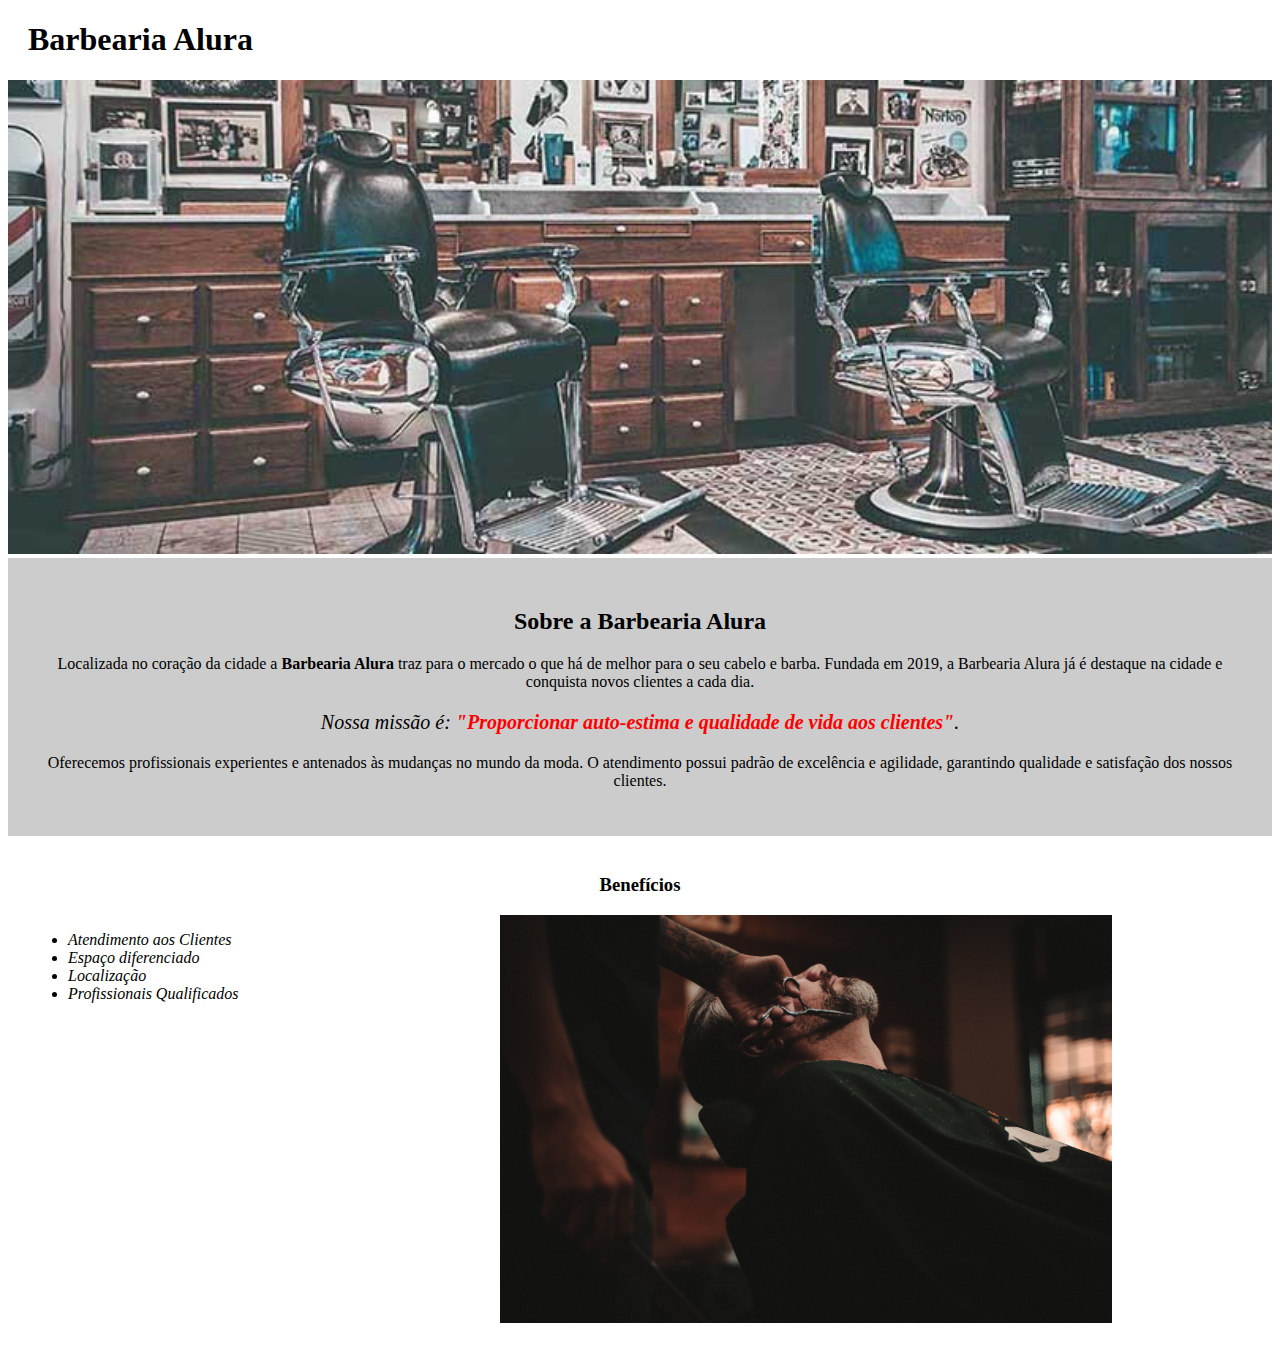
<file: Aula-01/index.html>
<!DOCTYPE html>
<html lang="pt-br">
  <head>
    <meta charset="UTF-8" />
    <title>Barbearia Alura</title>
    <link rel="stylesheet" href="style-home.css" />
  </head>

  <body>
    <header>
      <h1 class="titulo-principal">Barbearia Alura</h1>
    </header>
    <img id="banner" src="banner.jpg" />
    <div class="principal">
      <h2 class="titulo-centralizado">Sobre a Barbearia Alura</h2>

      <p>
        Localizada no coração da cidade a <strong>Barbearia Alura</strong> traz para o mercado o que há de melhor para o
        seu cabelo e barba. Fundada em 2019, a Barbearia Alura já é destaque na cidade e conquista novos clientes a cada
        dia.
      </p>

      <p id="missao">
        <em>Nossa missão é: <strong>"Proporcionar auto-estima e qualidade de vida aos clientes"</strong>.</em>
      </p>

      <p>
        Oferecemos profissionais experientes e antenados às mudanças no mundo da moda. O atendimento possui padrão de
        excelência e agilidade, garantindo qualidade e satisfação dos nossos clientes.
      </p>
    </div>

    <div class="beneficios">
      <h3 class="titulo-centralizado">Benefícios</h3>

      <ul>
        <li class="itens">Atendimento aos Clientes</li>
        <li class="itens">Espaço diferenciado</li>
        <li class="itens">Localização</li>
        <li class="itens">Profissionais Qualificados</li>
      </ul>

      <img src="beneficios.jpg" class="imagembeneficios" />
    </div>
  </body>
</html>
</file>
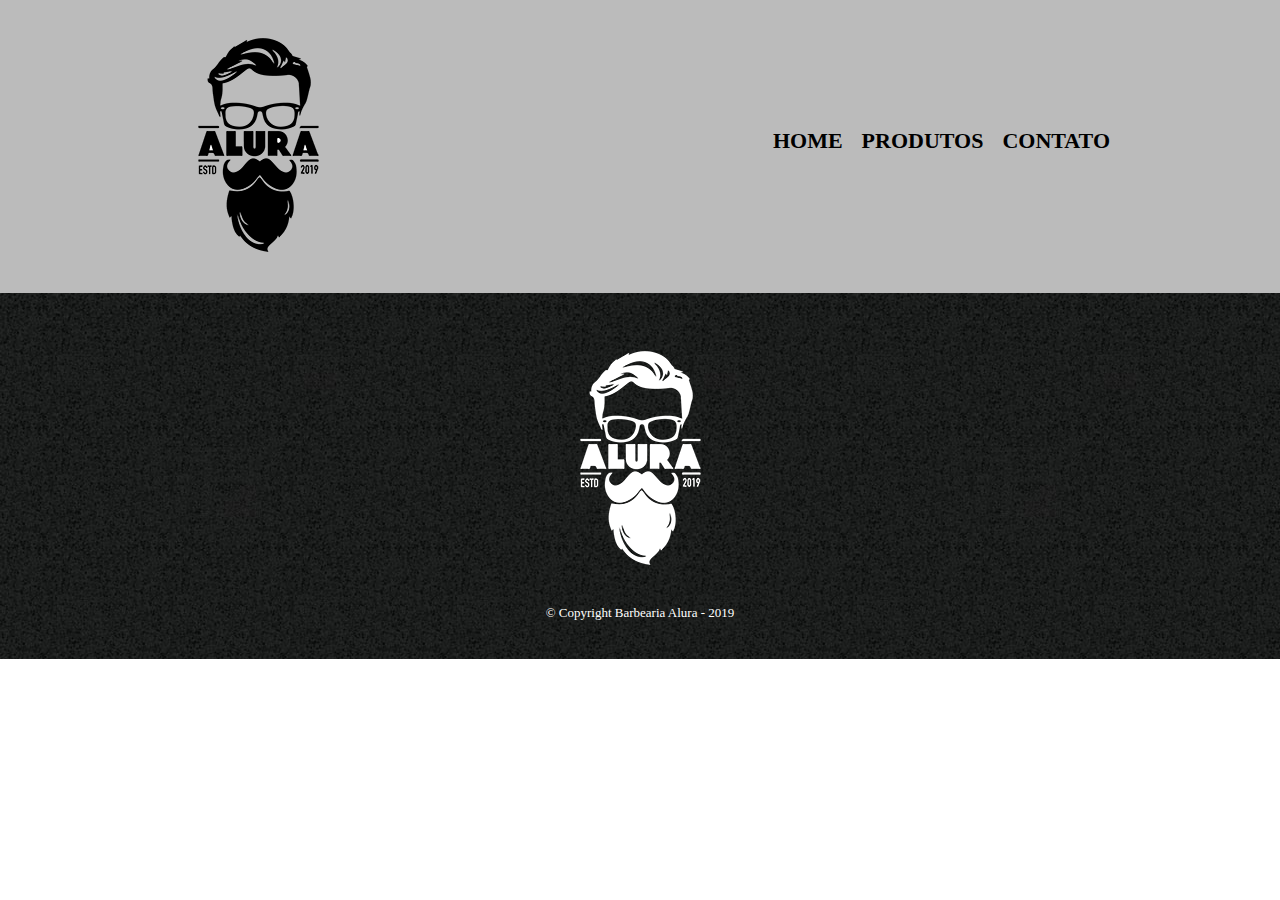
<file: Aula-01/contato.html>
<!DOCTYPE html>
<html>
  <head>
    <meta charset="UTF-8" />
    <title>Contato - Barbearia Alura</title>

    <link rel="stylesheet" href="reset.css" />
    <link rel="stylesheet" href="style.css" />
  </head>
  <body>
    <header>
      <div class="caixa">
        <h1><img src="logo.png" /></h1>

        <nav>
          <ul>
            <li><a href="index.html">Home</a></li>
            <li><a href="produtos.html">Produtos</a></li>
            <li><a href="contato.html">Contato</a></li>
          </ul>
        </nav>
      </div>
    </header>

    <main></main>

    <footer>
      <img src="logo-branco.png" />
      <p class="copyright">&copy; Copyright Barbearia Alura - 2019</p>
    </footer>
  </body>
</html>
</file>
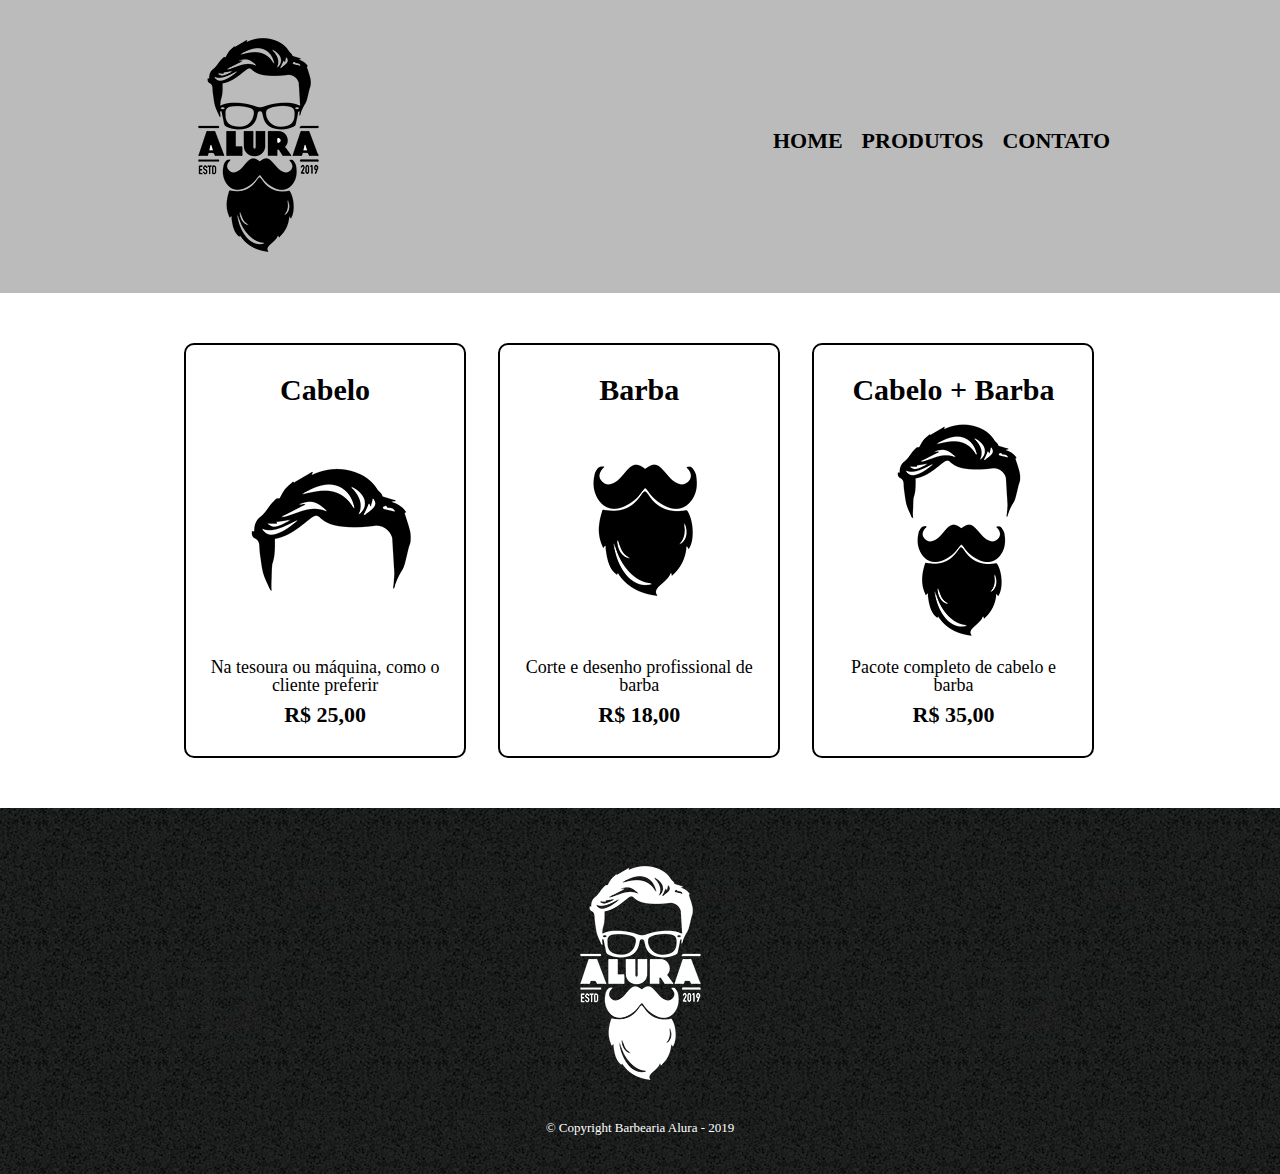
<file: Aula-01/produtos.html>
<!DOCTYPE html>
<html>
  <head>
    <meta charset="UTF-8" />
    <title>Produtos - Barbearia Alura</title>

    <link rel="stylesheet" href="reset.css" />
    <link rel="stylesheet" href="style.css" />
  </head>
  <body>
    <header>
      <div class="caixa">
        <h1><img src="logo.png" /></h1>

        <nav>
          <ul>
            <li><a href="index.html">Home</a></li>
            <li><a href="produtos.html">Produtos</a></li>
            <li><a href="contato.html">Contato</a></li>
          </ul>
        </nav>
      </div>
    </header>

    <main>
      <ul class="produtos">
        <li>
          <h2>Cabelo</h2>
          <img src="cabelo.jpg" />
          <p class="produto-descricao">Na tesoura ou máquina, como o cliente preferir</p>
          <p class="produto-preco">R$ 25,00</p>
        </li>
        <li>
          <h2>Barba</h2>
          <img src="barba.jpg" />
          <p class="produto-descricao">Corte e desenho profissional de barba</p>
          <p class="produto-preco">R$ 18,00</p>
        </li>
        <li>
          <h2>Cabelo + Barba</h2>
          <img src="cabelo+barba.jpg" />
          <p class="produto-descricao">Pacote completo de cabelo e barba</p>
          <p class="produto-preco">R$ 35,00</p>
        </li>
      </ul>
    </main>

    <footer>
      <img src="logo-branco.png" />
      <p class="copyright">&copy; Copyright Barbearia Alura - 2019</p>
    </footer>
  </body>
</html>
</file>
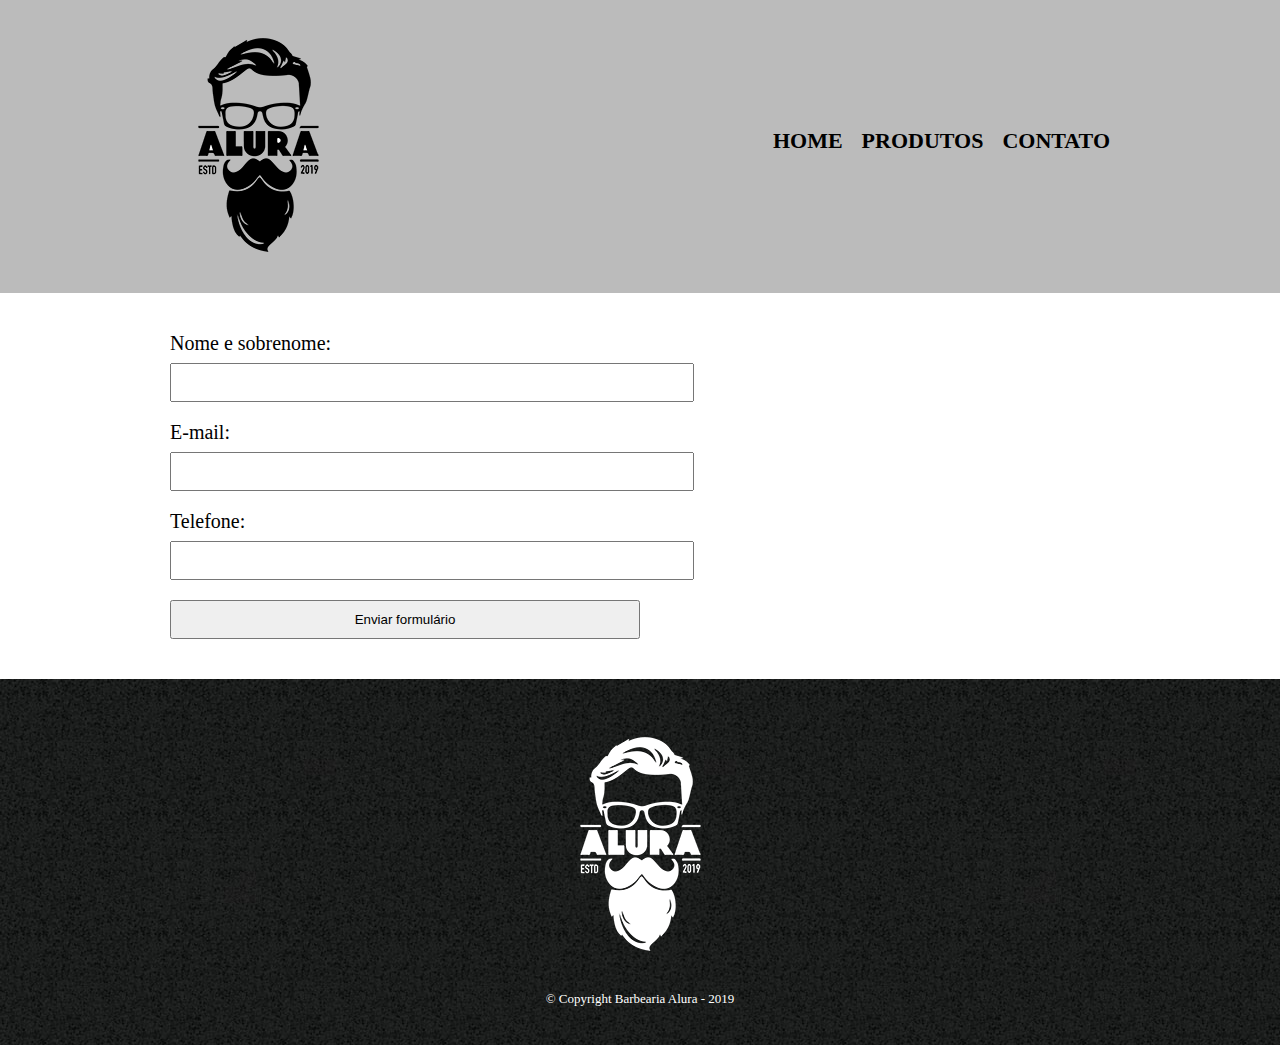
<file: Aula-02/contato.html>
<!DOCTYPE html>
<html>
  <head>
    <meta charset="UTF-8" />
    <title>Contato - Barbearia Alura</title>

    <link rel="stylesheet" href="reset.css" />
    <link rel="stylesheet" href="style.css" />
  </head>
  <body>
    <header>
      <div class="caixa">
        <h1><img src="logo.png" /></h1>

        <nav>
          <ul>
            <li><a href="index.html">Home</a></li>
            <li><a href="produtos.html">Produtos</a></li>
            <li><a href="contato.html">Contato</a></li>
          </ul>
        </nav>
      </div>
    </header>

    <main>
      <form>
        <label for="nomesobrenome">Nome e sobrenome:</label>
        <input type="text" id="nomesobrenome" />

        <label for="email">E-mail:</label>
        <input type="text" id="email" />

        <label for="telefone">Telefone:</label>
        <input type="text" id="telefone" />

        <input type="submit" value="Enviar formulário" />
      </form>
    </main>

    <footer>
      <img src="logo-branco.png" />
      <p class="copyright">&copy; Copyright Barbearia Alura - 2019</p>
    </footer>
  </body>
</html>
</file>
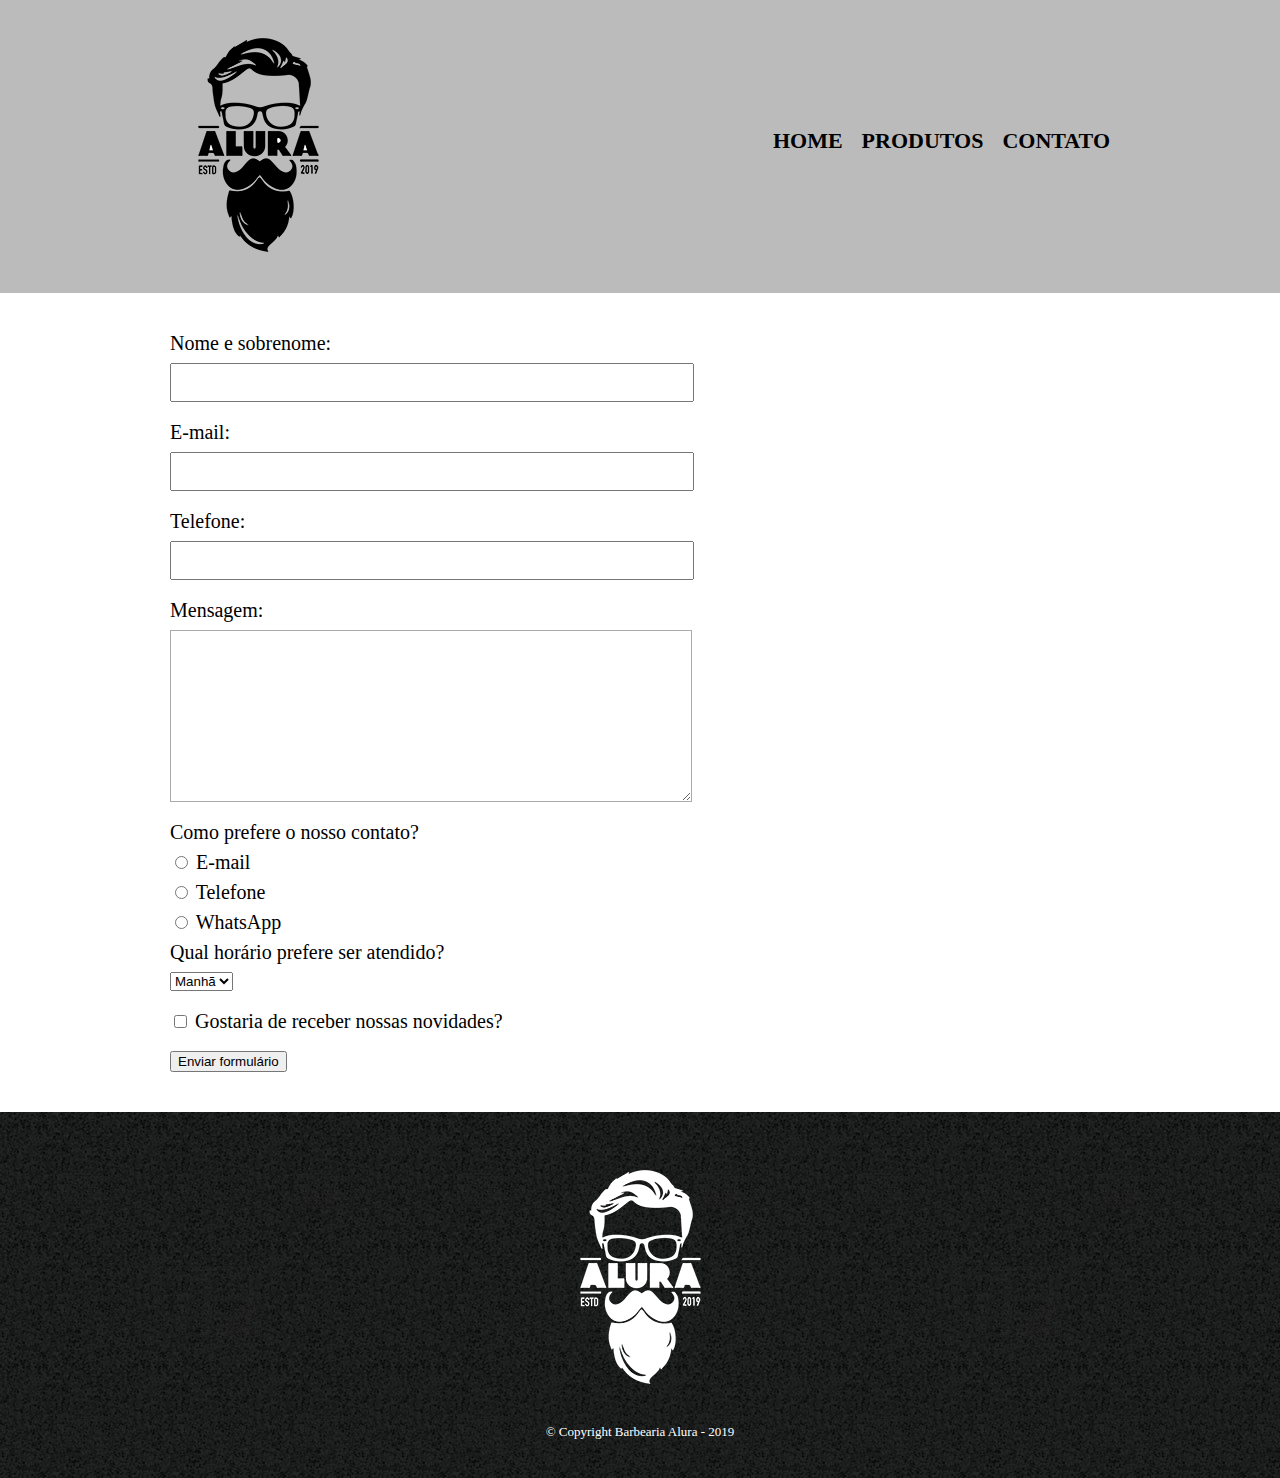
<file: Aula-03/contato.html>
<!DOCTYPE html>
<html>
  <head>
    <meta charset="UTF-8" />
    <title>Contato - Barbearia Alura</title>

    <link rel="stylesheet" href="reset.css" />
    <link rel="stylesheet" href="style.css" />
  </head>
  <body>
    <header>
      <div class="caixa">
        <h1><img src="logo.png" /></h1>

        <nav>
          <ul>
            <li><a href="index.html">Home</a></li>
            <li><a href="produtos.html">Produtos</a></li>
            <li><a href="contato.html">Contato</a></li>
          </ul>
        </nav>
      </div>
    </header>

    <main>
      <form>
        <label for="nomesobrenome">Nome e sobrenome:</label>
        <input type="text" id="nomesobrenome" class="input-padrao" />

        <label for="email">E-mail:</label>
        <input type="text" id="email" class="input-padrao" />

        <label for="telefone">Telefone:</label>
        <input type="text" id="telefone" class="input-padrao" />

        <label for="mensagem">Mensagem:</label>
        <textarea rows="10" cols="30" id="mensagem" class="input-padrao"></textarea>

        <div>
          <p>Como prefere o nosso contato?</p>
          <label for="radio-email">
            <input type="radio" name="contato" value="email" id="radio-email" />
            E-mail
          </label>

          <label for="radio-telefone">
            <input type="radio" name="contato" value="telefone" id="radio-telefone" />
            Telefone
          </label>

          <label for="radio-whatsapp">
            <input type="radio" name="contato" value="whatsapp" id="radio-whatsapp" />
            WhatsApp
          </label>
        </div>

        <div>
          <p>Qual horário prefere ser atendido?</p>
          <select>
            <option value="manha">Manhã</option>
            <option value="tarde">Tarde</option>
            <option value="noite">Noite</option>
          </select>
        </div>

        <label class="checkbox">
          <input type="checkbox" />
          Gostaria de receber nossas novidades?
        </label>

        <input type="submit" value="Enviar formulário" />
      </form>
    </main>

    <footer>
      <img src="logo-branco.png" />
      <p class="copyright">&copy; Copyright Barbearia Alura - 2019</p>
    </footer>
  </body>
</html>
</file>
<file: Aula-01/style-home.css>
#banner {
  width: 100%;
}

.principal {
  background: #cccccc;
  padding: 30px;
}

.titulo-principal {
  padding-left: 20px;
}

.titulo-centralizado {
  text-align: center;
}

p {
  text-align: center;
}

#missao {
  font-size: 20px;
}

em strong {
  color: #ff0000;
}

.itens {
  font-style: italic;
}

.beneficios {
  background: #ffffff;
  padding: 20px;
}

ul {
  display: inline-block;
  vertical-align: top;
  width: 20%;
  margin-right: 15%;
}

.imagembeneficios {
  width: 50%;
}
</file>
<file: Aula-01/style.css>
header {
  background: #bbbbbb;
  padding: 20px 0;
}

.caixa {
  position: relative;
  width: 940px;
  margin: 0 auto;
}

nav {
  position: absolute;
  top: 110px;
  right: 0;
}

nav li {
  display: inline;
  margin: 0 0 0 15px;
}

nav a {
  text-transform: uppercase;
  color: #000000;
  font-weight: bold;
  font-size: 22px;
  text-decoration: none;
}

nav a:hover {
  color: #c78c19;
  text-decoration: underline;
}

.produtos {
  width: 940px;
  margin: 0 auto;
  padding: 50px 0;
}

.produtos li {
  display: inline-block;
  text-align: center;
  width: 30%;
  vertical-align: top;
  margin: 0 1.5%;
  padding: 30px 20px;
  box-sizing: border-box;
  border: 2px solid #000000;
  border-radius: 10px;
}

.produtos li:hover {
  border-color: #c78c19;
}

.produtos li:active {
  border-color: #088c19;
}

.produtos li:hover h2 {
  font-size: 34px;
}

.produtos h2 {
  font-size: 30px;
  font-weight: bold;
}

.produto-descricao {
  font-size: 18px;
}

.produto-preco {
  font-size: 22px;
  font-weight: bold;
  margin-top: 10px;
}

footer {
  text-align: center;
  background: url("bg.jpg");
  padding: 40px 0;
}

.copyright {
  color: #ffffff;
  font-size: 13px;
  margin: 20px 0 0;
}

/* Página de contato */
.contato {
  width: 940px;
  margin: 40px auto;
}

.contato label,
.input-group legend {
  display: block;
  margin: 0 0 5px;
  font-size: 20px;
}

.campo-padrao,
textarea {
  display: block;
  margin: 0 0 30px;
  padding: 10px 20px;
  width: 50%;
  border: 1px solid #aaa;
}

.input-group {
  margin: 0 0 20px;
}

.newsletter {
  margin: 0 0 20px;
}

.botao {
  margin: 20px 0 0;
  width: 30%;
  padding: 10px 20px;
  font-size: 24px;
  display: inline-block;
  background: orange;
  color: white;
  border: none;
  border-radius: 5px;
  transition: 1s;
}

.botao:hover {
  cursor: pointer;
  transform: scale(1.2);
}

.funcionamento {
  width: 940px;
  margin: 0 auto 40px;
}

table {
  margin: 10px 0 0;
}

th {
  background: #777777;
  color: #ffffff;
}

td,
th {
  border: 1px solid #000000;
  padding: 5px 20px;
}
</file>
<file: Aula-02/style.css>
header {
  background: #bbbbbb;
  padding: 20px 0;
}

.caixa {
  position: relative;
  width: 940px;
  margin: 0 auto;
}

nav {
  position: absolute;
  top: 110px;
  right: 0;
}

nav li {
  display: inline;
  margin: 0 0 0 15px;
}

nav a {
  text-transform: uppercase;
  color: #000000;
  font-weight: bold;
  font-size: 22px;
  text-decoration: none;
}

nav a:hover {
  color: #c78c19;
  text-decoration: underline;
}

.produtos {
  width: 940px;
  margin: 0 auto;
  padding: 50px 0;
}

.produtos li {
  display: inline-block;
  text-align: center;
  width: 30%;
  vertical-align: top;
  margin: 0 1.5%;
  padding: 30px 20px;
  box-sizing: border-box;
  border: 2px solid #000000;
  border-radius: 10px;
}

.produtos li:hover {
  border-color: #c78c19;
}

.produtos li:active {
  border-color: #088c19;
}

.produtos li:hover h2 {
  font-size: 34px;
}

.produtos h2 {
  font-size: 30px;
  font-weight: bold;
}

.produto-descricao {
  font-size: 18px;
}

.produto-preco {
  font-size: 22px;
  font-weight: bold;
  margin-top: 10px;
}

footer {
  text-align: center;
  background: url("bg.jpg");
  padding: 40px 0;
}

.copyright {
  color: #ffffff;
  font-size: 13px;
  margin: 20px 0 0;
}

/* Página de contato */
.contato {
  width: 940px;
  margin: 40px auto;
}

.contato label,
.input-group legend {
  display: block;
  margin: 0 0 5px;
  font-size: 20px;
}

.campo-padrao,
textarea {
  display: block;
  margin: 0 0 30px;
  padding: 10px 20px;
  width: 50%;
  border: 1px solid #aaa;
}

.input-group {
  margin: 0 0 20px;
}

.newsletter {
  margin: 0 0 20px;
}

.botao {
  margin: 20px 0 0;
  width: 30%;
  padding: 10px 20px;
  font-size: 24px;
  display: inline-block;
  background: orange;
  color: white;
  border: none;
  border-radius: 5px;
  transition: 1s;
}

.botao:hover {
  cursor: pointer;
  transform: scale(1.2);
}

.funcionamento {
  width: 940px;
  margin: 0 auto 40px;
}

table {
  margin: 10px 0 0;
}

th {
  background: #777777;
  color: #ffffff;
}

td,
th {
  border: 1px solid #000000;
  padding: 5px 20px;
}

main {
  width: 940px;
  margin: 0 auto;
}

form {
  margin: 40px 0;
}

form label {
  display: block;
  font-size: 20px;
  margin: 0 0 10px;
}

form input {
  display: block;
  margin: 0 0 20px;
  padding: 10px 25px;
  width: 50%;
}
</file>
<file: Aula-03/style.css>
header {
  background: #bbbbbb;
  padding: 20px 0;
}

.caixa {
  position: relative;
  width: 940px;
  margin: 0 auto;
}

nav {
  position: absolute;
  top: 110px;
  right: 0;
}

nav li {
  display: inline;
  margin: 0 0 0 15px;
}

nav a {
  text-transform: uppercase;
  color: #000000;
  font-weight: bold;
  font-size: 22px;
  text-decoration: none;
}

nav a:hover {
  color: #c78c19;
  text-decoration: underline;
}

.produtos {
  width: 940px;
  margin: 0 auto;
  padding: 50px 0;
}

.produtos li {
  display: inline-block;
  text-align: center;
  width: 30%;
  vertical-align: top;
  margin: 0 1.5%;
  padding: 30px 20px;
  box-sizing: border-box;
  border: 2px solid #000000;
  border-radius: 10px;
}

.produtos li:hover {
  border-color: #c78c19;
}

.produtos li:active {
  border-color: #088c19;
}

.produtos li:hover h2 {
  font-size: 34px;
}

.produtos h2 {
  font-size: 30px;
  font-weight: bold;
}

.produto-descricao {
  font-size: 18px;
}

.produto-preco {
  font-size: 22px;
  font-weight: bold;
  margin-top: 10px;
}

footer {
  text-align: center;
  background: url("bg.jpg");
  padding: 40px 0;
}

.copyright {
  color: #ffffff;
  font-size: 13px;
  margin: 20px 0 0;
}

/* Página de contato */
.contato {
  width: 940px;
  margin: 40px auto;
}

.contato label,
.input-group legend {
  display: block;
  margin: 0 0 5px;
  font-size: 20px;
}

.campo-padrao,
textarea {
  display: block;
  margin: 0 0 30px;
  padding: 10px 20px;
  width: 50%;
  border: 1px solid #aaa;
}

.input-group {
  margin: 0 0 20px;
}

.newsletter {
  margin: 0 0 20px;
}

.botao {
  margin: 20px 0 0;
  width: 30%;
  padding: 10px 20px;
  font-size: 24px;
  display: inline-block;
  background: orange;
  color: white;
  border: none;
  border-radius: 5px;
  transition: 1s;
}

.botao:hover {
  cursor: pointer;
  transform: scale(1.2);
}

.funcionamento {
  width: 940px;
  margin: 0 auto 40px;
}

table {
  margin: 10px 0 0;
}

th {
  background: #777777;
  color: #ffffff;
}

td,
th {
  border: 1px solid #000000;
  padding: 5px 20px;
}

main {
  width: 940px;
  margin: 0 auto;
}

form {
  margin: 40px 0;
}

form label,
form p {
  display: block;
  font-size: 20px;
  margin: 0 0 10px;
}

.input-padrao {
  display: block;
  margin: 0 0 20px;
  padding: 10px 25px;
  width: 50%;
}

.checkbox {
  margin: 20px 0;
}
</file>
